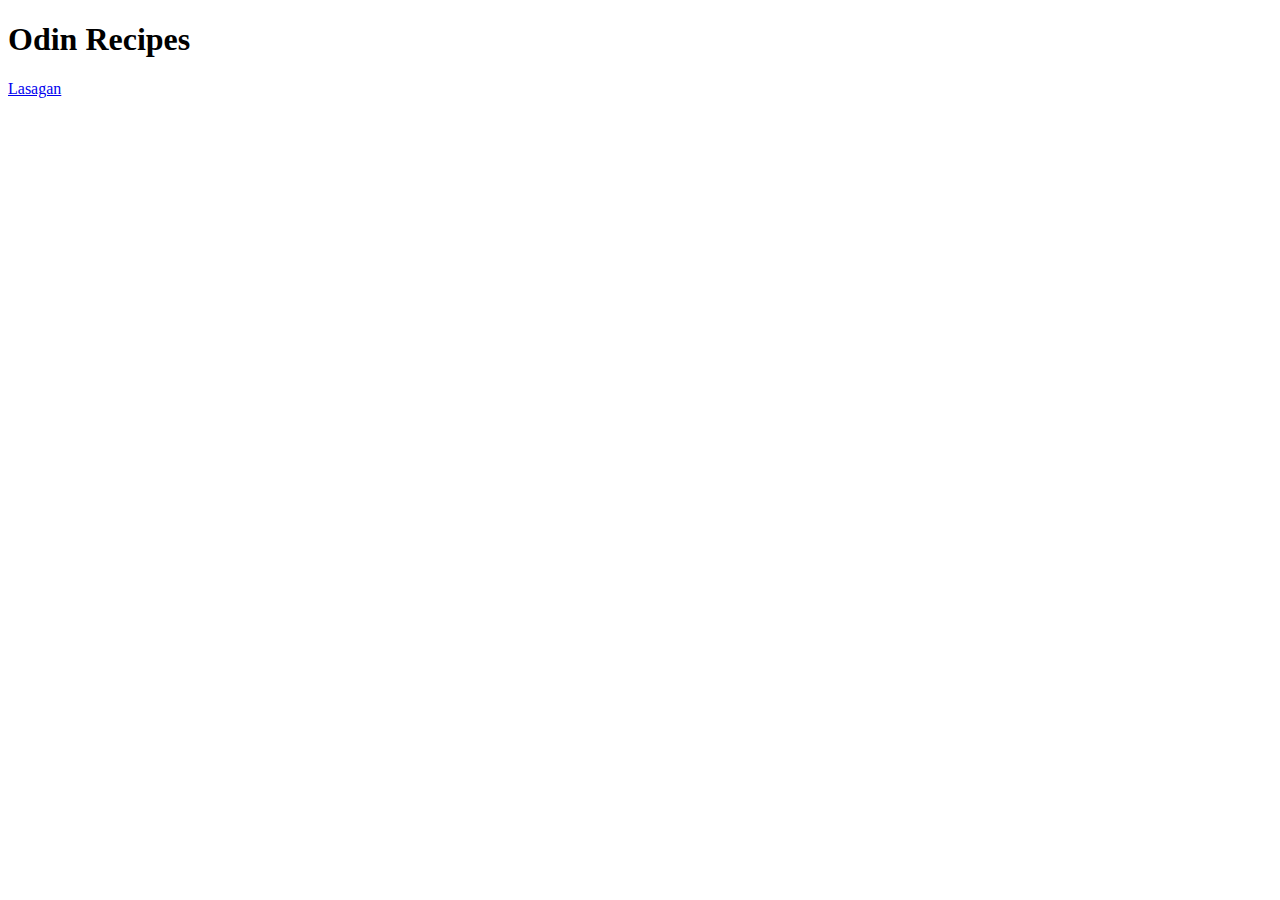
<file: index.html>
<!DOCTYPE html>
<html lang="en">
<head>
    <meta charset="UTF-8">
    <meta name="viewport" content="width=device-width, initial-scale=1.0">
    <title>Document</title>
</head>
<body>
    <h1>
        Odin Recipes
       
    </h1>
     <a href="Recipes/lasagan.html">Lasagan</a>
</body>
</html>
</file>
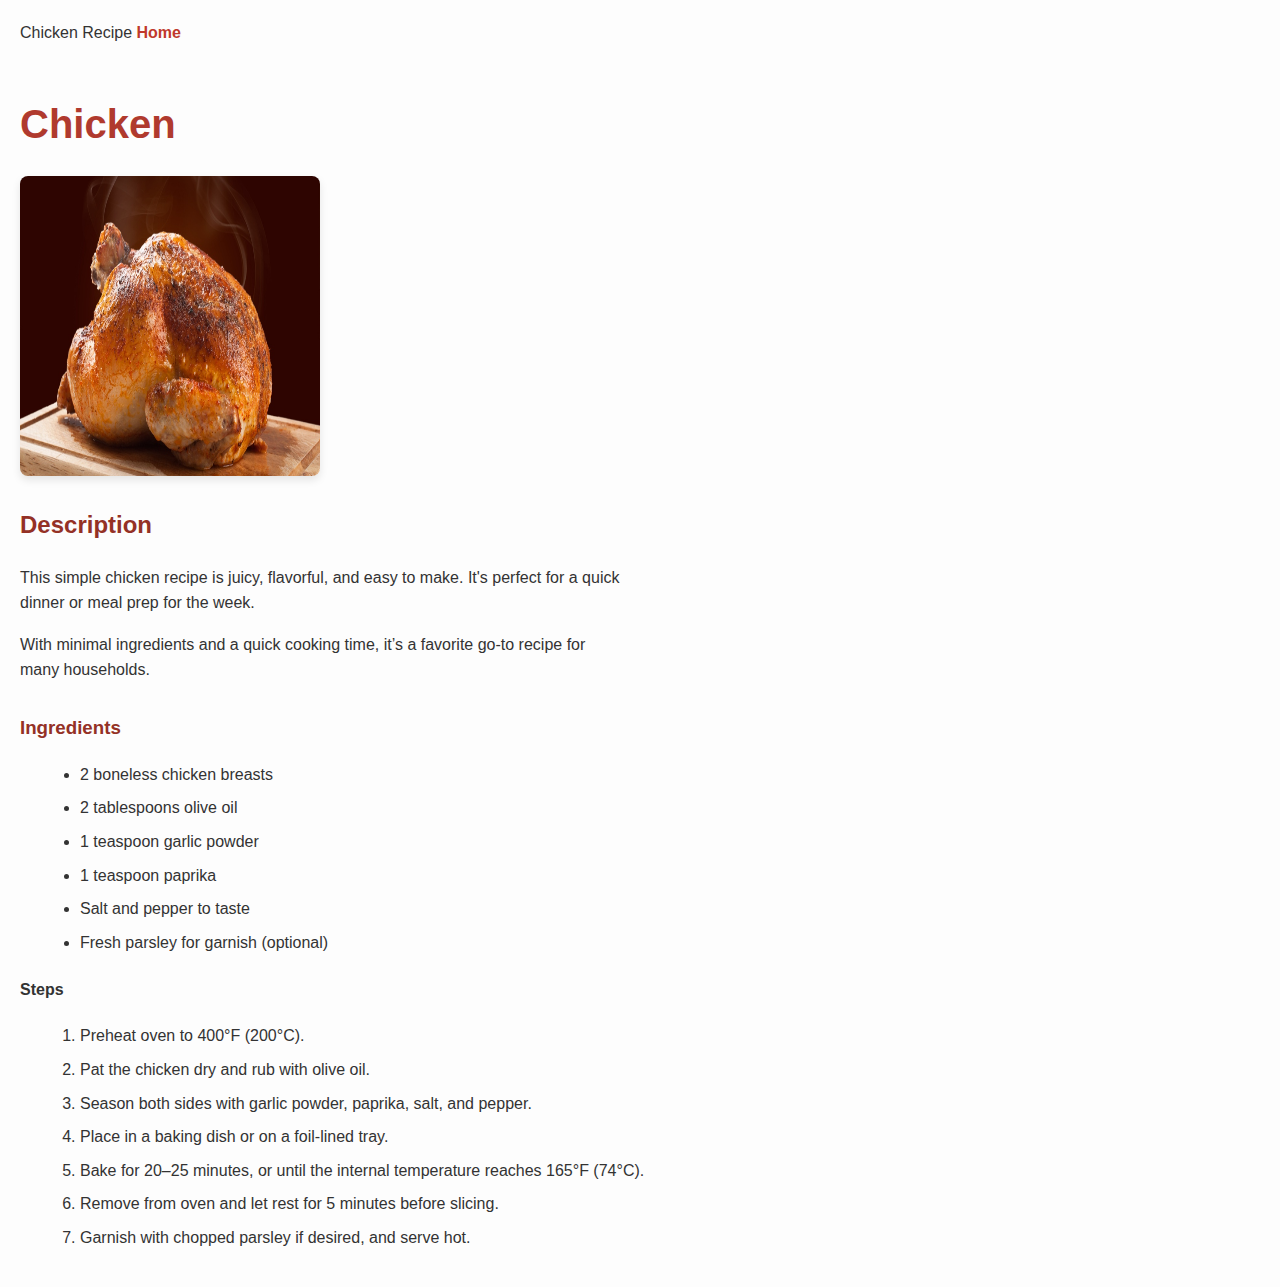
<file: Recipes/chicken.html>
<!DOCTYPE html>
<html lang="en">
<head>
    <meta charset="UTF-8">
    <meta name="viewport" content="width=device-width, initial-scale=1.0">
    <link rel="stylesheet" href="../styles/lasagan.css"
    <title>Chicken Recipe</title>
</head>
<body>
    <a href="../index.html">Home</a>

    <h1>Chicken</h1>
    <img src="../Images/Chicken.jpg" alt="Cooked chicken dish" height="300" width="300">

    <h2>Description</h2>
    <p>This simple chicken recipe is juicy, flavorful, and easy to make. It's perfect for a quick dinner or meal prep for the week.</p>
    <p>With minimal ingredients and a quick cooking time, it’s a favorite go-to recipe for many households.</p>

    <h3>Ingredients</h3>
    <ul>
        <li>2 boneless chicken breasts</li>
        <li>2 tablespoons olive oil</li>
        <li>1 teaspoon garlic powder</li>
        <li>1 teaspoon paprika</li>
        <li>Salt and pepper to taste</li>
        <li>Fresh parsley for garnish (optional)</li>
    </ul>

    <h4>Steps</h4>
    <ol>
        <li>Preheat oven to 400°F (200°C).</li>
        <li>Pat the chicken dry and rub with olive oil.</li>
        <li>Season both sides with garlic powder, paprika, salt, and pepper.</li>
        <li>Place in a baking dish or on a foil-lined tray.</li>
        <li>Bake for 20–25 minutes, or until the internal temperature reaches 165°F (74°C).</li>
        <li>Remove from oven and let rest for 5 minutes before slicing.</li>
        <li>Garnish with chopped parsley if desired, and serve hot.</li>
    </ol>
</body>
</html>
</file>
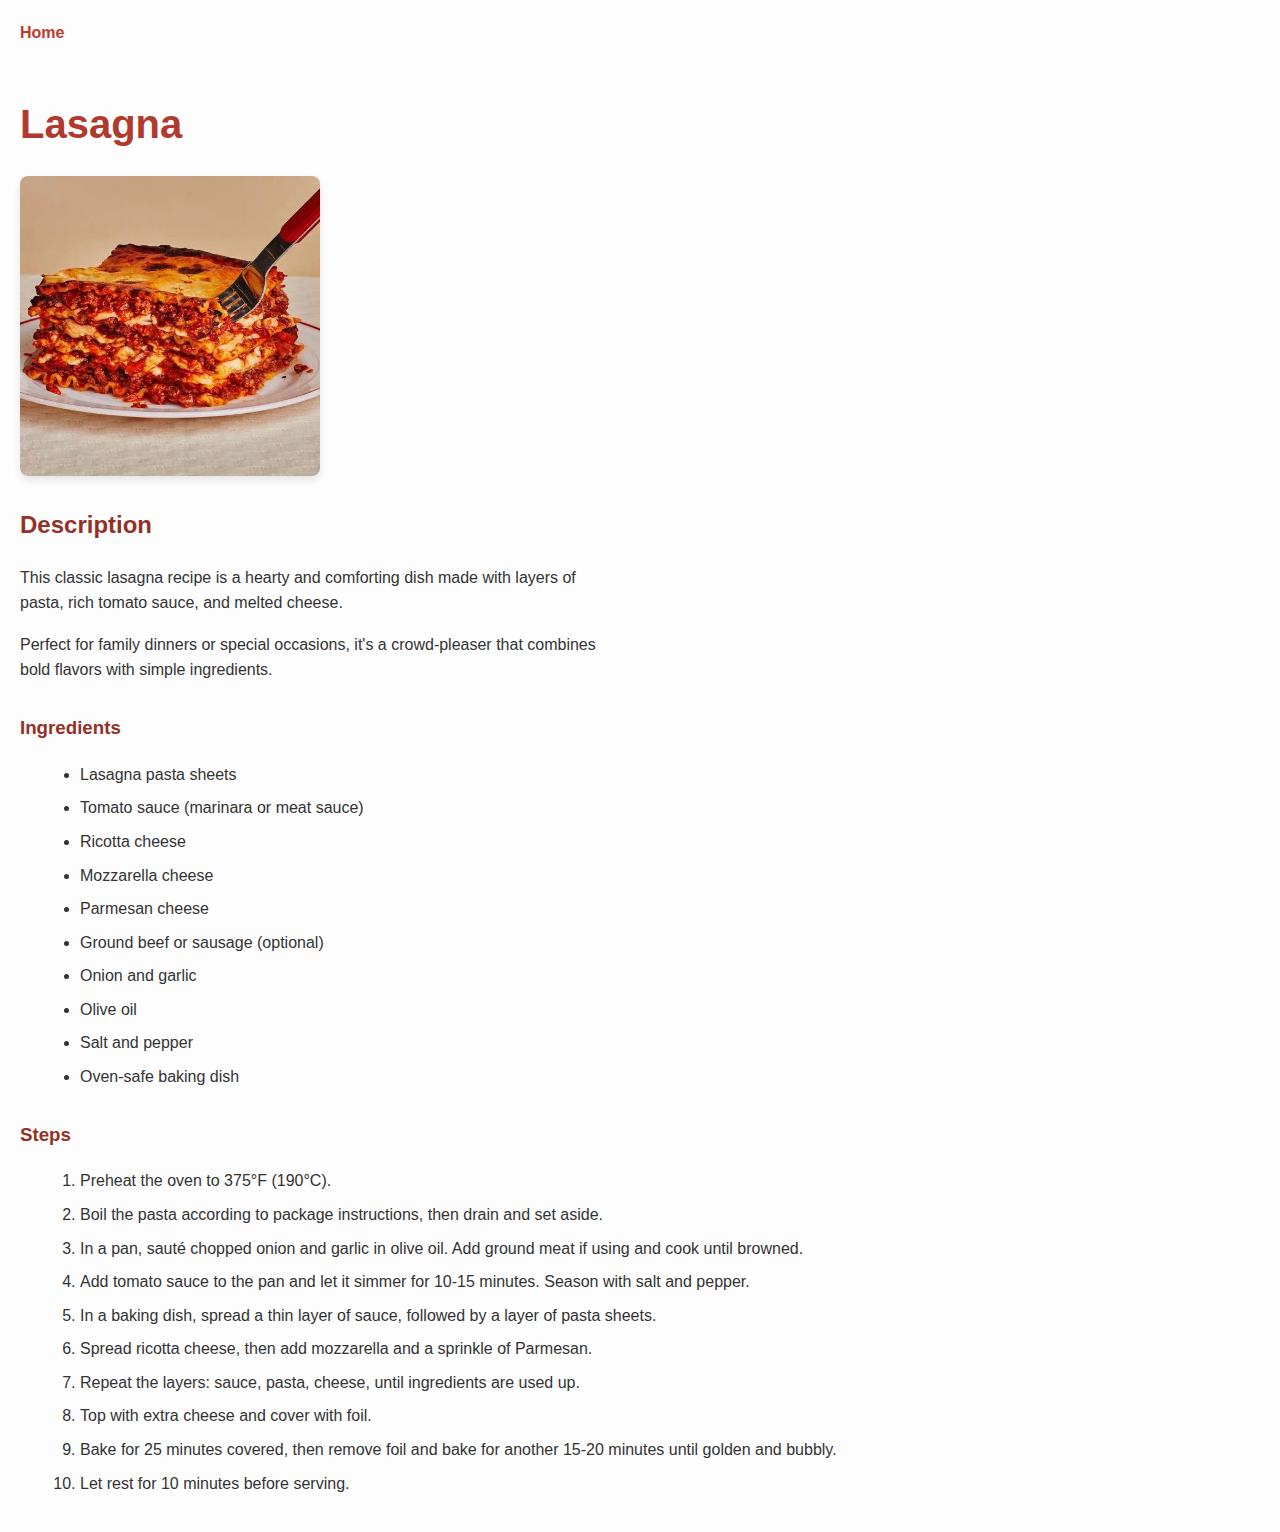
<file: Recipes/lasagan.html>
<!DOCTYPE html>
<html lang="en">
<head>
    <meta charset="UTF-8">
    <meta name="viewport" content="width=device-width, initial-scale=1.0">
    <link rel="stylesheet" href="../styles/lasagan.css">
    <title>Lasagna Recipe</title>
</head>
<body>
    <a href="../index.html">Home</a>

    <h1>Lasagna</h1>
    <img src="../Images/lasagna.webp" alt="Delicious Lasagna" height="300" width="300">

    <h2>Description</h2>
    <p>This classic lasagna recipe is a hearty and comforting dish made with layers of pasta, rich tomato sauce, and melted cheese.</p>
    <p>Perfect for family dinners or special occasions, it's a crowd-pleaser that combines bold flavors with simple ingredients.</p>

    <h3>Ingredients</h3>
    <ul>
        <li>Lasagna pasta sheets</li>
        <li>Tomato sauce (marinara or meat sauce)</li>
        <li>Ricotta cheese</li>
        <li>Mozzarella cheese</li>
        <li>Parmesan cheese</li>
        <li>Ground beef or sausage (optional)</li>
        <li>Onion and garlic</li>
        <li>Olive oil</li>
        <li>Salt and pepper</li>
        <li>Oven-safe baking dish</li>
    </ul>

    <h3>Steps</h3>
    <ol>
        <li>Preheat the oven to 375°F (190°C).</li>
        <li>Boil the pasta according to package instructions, then drain and set aside.</li>
        <li>In a pan, sauté chopped onion and garlic in olive oil. Add ground meat if using and cook until browned.</li>
        <li>Add tomato sauce to the pan and let it simmer for 10-15 minutes. Season with salt and pepper.</li>
        <li>In a baking dish, spread a thin layer of sauce, followed by a layer of pasta sheets.</li>
        <li>Spread ricotta cheese, then add mozzarella and a sprinkle of Parmesan.</li>
        <li>Repeat the layers: sauce, pasta, cheese, until ingredients are used up.</li>
        <li>Top with extra cheese and cover with foil.</li>
        <li>Bake for 25 minutes covered, then remove foil and bake for another 15-20 minutes until golden and bubbly.</li>
        <li>Let rest for 10 minutes before serving.</li>
    </ol>
</body>
</html>
</file>
<file: styles/lasagan.css>
/* style.css */

body {
    font-family: Arial, sans-serif;
    line-height: 1.6;
    background-color: #fdfdfd;
    color: #333;
    margin: 0;
    padding: 20px;
}

a {
    display: inline-block;
    margin-bottom: 20px;
    text-decoration: none;
    color: #c0392b;
    font-weight: bold;
}

h1 {
    color: #b03a2e;
    font-size: 2.5em;
    margin-bottom: 10px;
}

img {
    display: block;
    margin: 20px 0;
    border-radius: 8px;
    box-shadow: 0 4px 8px rgba(0, 0, 0, 0.1);
}

h2, h3 {
    color: #943126;
    margin-top: 30px;
}

ul, ol {
    margin-left: 20px;
}

ul li, ol li {
    margin-bottom: 8px;
}

p {
    max-width: 600px;
    margin-bottom: 10px;
}
</file>
